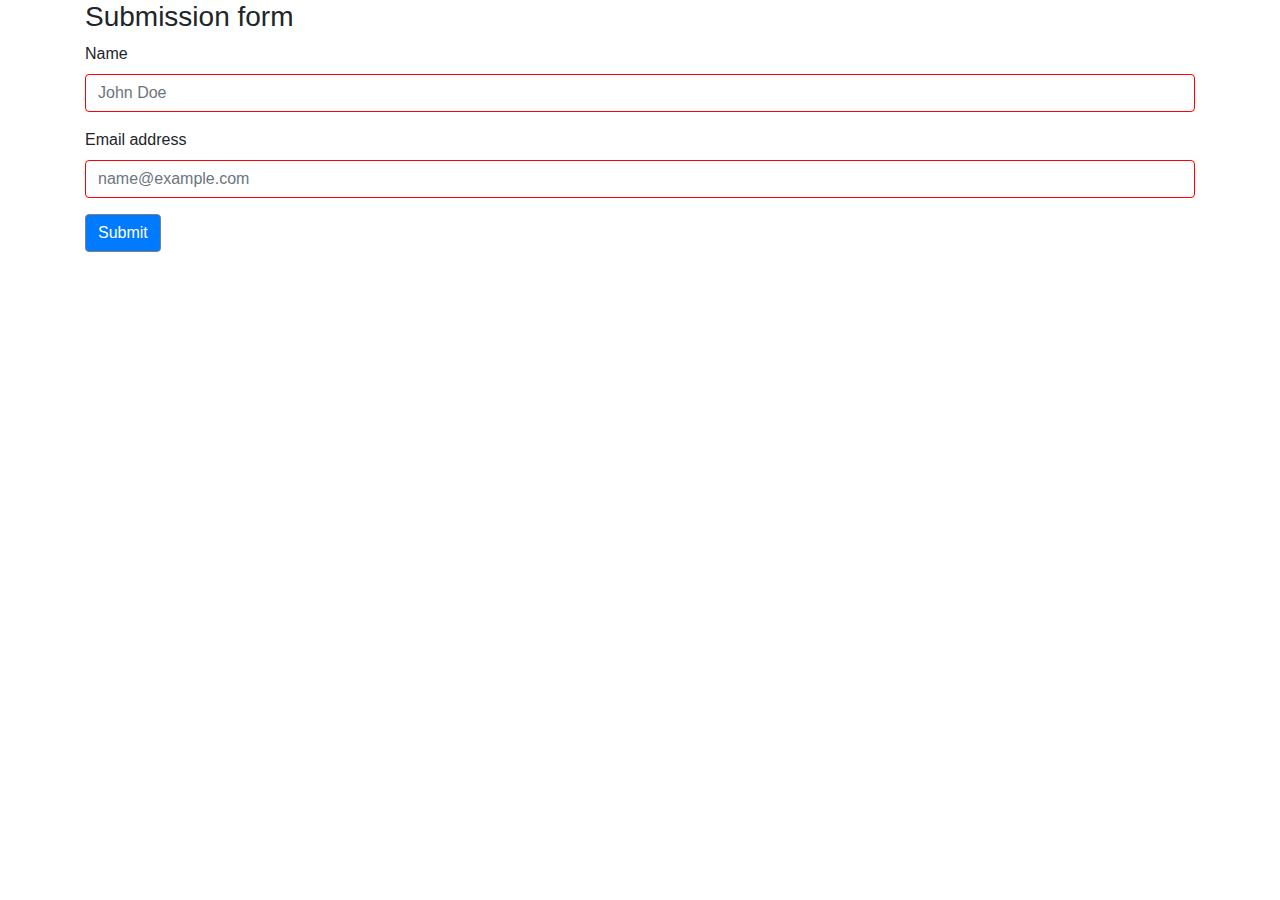
<file: basic-form-validation/index.html>
<!DOCTYPE html>
<html lang="en">
<head>
    <meta charset="UTF-8">
    <meta name="viewport" content="width=device-width, initial-scale=1.0">
    <title>Form validation</title>
    <link rel="stylesheet" type="text/css" href="./style.css">
    <link rel="stylesheet" href="https://stackpath.bootstrapcdn.com/bootstrap/4.3.1/css/bootstrap.min.css" integrity="sha384-ggOyR0iXCbMQv3Xipma34MD+dH/1fQ784/j6cY/iJTQUOhcWr7x9JvoRxT2MZw1T" crossorigin="anonymous">
</head>
<body>
    <div class="container">
        <form id="submission-form" action="" novalidate>
            <h3>Submission form</h3>
            <div class="alert alert-danger">
                <ul></ul>
            </div>
            <div class="form-group">
                <label for="name">Name</label>
                <input type="text" class="form-control" id="name" placeholder="John Doe" data-error-msg="Please enter your name" required>
            </div>
            <div class="form-group">
              <label for="email">Email address</label>
              <input type="email" class="form-control" id="email" placeholder="name@example.com" data-error-msg="Please enter a valid email address" required>
            </div>
            <div>
                <input type="submit" value="Submit" class="btn btn-primary"/>
            </div>
            
          </form>
    </div>
    <script src="./validation.js"></script>
</body>
</html>
</file>
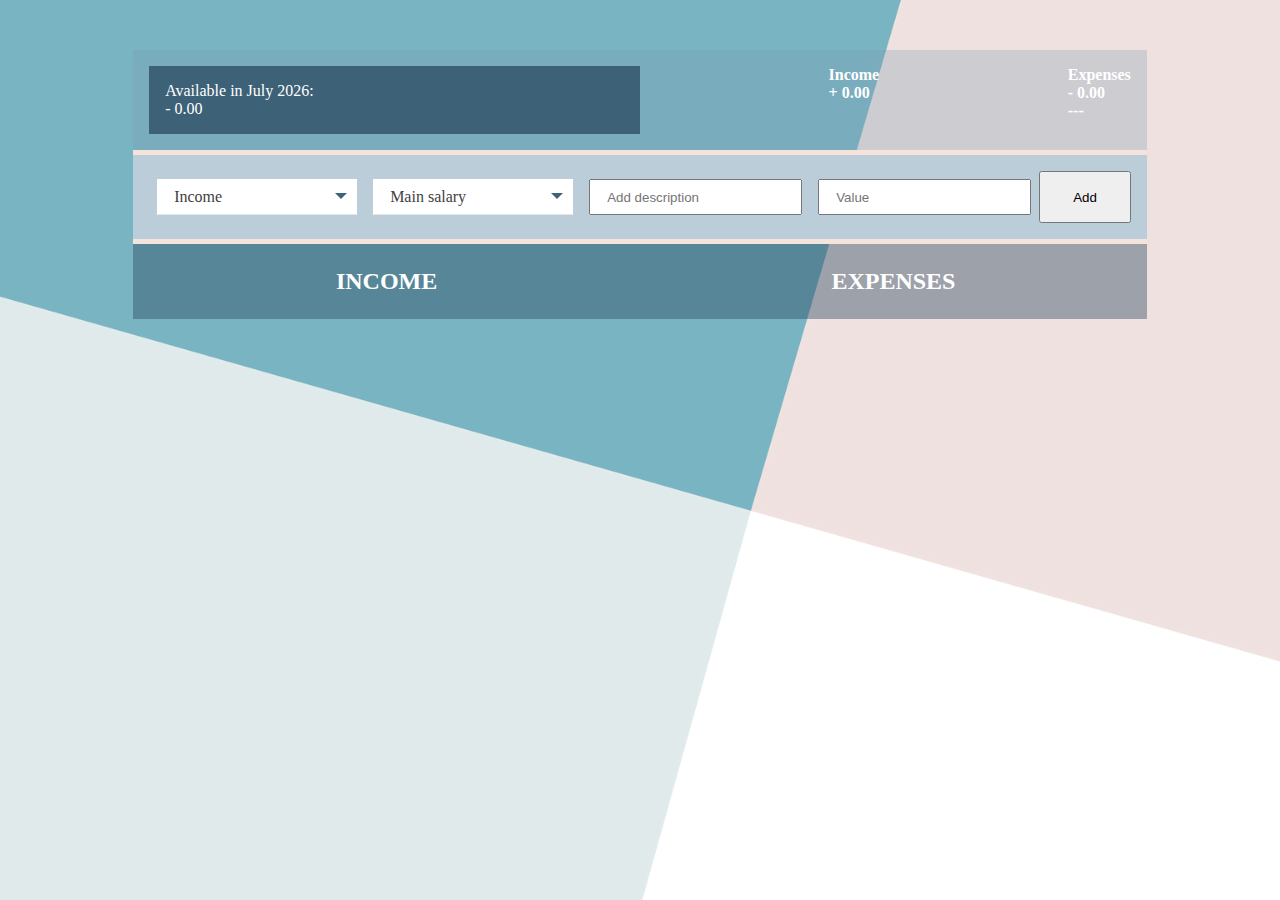
<file: Budget_App/index.html>
<!DOCTYPE html>
<html lang="en">
    <head>
        <meta charset="UTF-8">
        <link href="https://fonts.googleapis.com/css?family=Open+Sans:100,300,400,600" rel="stylesheet" type="text/css">
        <link rel="stylesheet" href="https://use.fontawesome.com/releases/v5.7.1/css/all.css" integrity="sha384-fnmOCqbTlWIlj8LyTjo7mOUStjsKC4pOpQbqyi7RrhN7udi9RwhKkMHpvLbHG9Sr" crossorigin="anonymous">
       
        <link type="text/css" rel="stylesheet" href="css/style.css">
        <title>Budgety</title>
    </head>
    <body>

        <!-- TO DO - currency converter -->
        <!-- better dropdowns -->
        <!-- hide togglw list for the list of added items -->
        <!-- possibility of adding new categories -->
        <!-- zablokovat moznost pridani minusovych cisel -->
        <!--ukazat hlasku, kdy uzivatel nevyplni policko-->
        <div>
        <div class="top">
            <div class="budget">
                <div class="budget__summary">
                    <div class="budget__title">
                        Available in <span class="budget__title--month">%Month%</span>:
                    </div>
                    <div class="budget__value">+ 2,345.64</div>
                </div>
                <div class="budget__income clearfix">
                    <div class="budget__income--text">Income <i class="fas fa-plus"></i></div>
                    <div class="right">
                        <div class="budget__income--value">+ 4,300.00</div>
                        <div class="budget__income--percentage">&nbsp;</div>
                    </div>
                </div>
                
                <div class="budget__expenses clearfix">
                    <div class="budget__expenses--text">Expenses <i class="fas fa-plus"></i></div>
                    <div class="right clearfix">
                        <div class="budget__expenses--value">- 1,954.36</div>
                        <div class="budget__expenses--percentage">45%</div>
                    </div>
                </div>
            </div>
        </div>
        
        
        
        <div class="bottom">
            <div class="add">
                <div class="add__container">   
                    <div class="custom-select">                     
                        <select class="add__type">
                            <option value="inc" selected>Income</option>
                            <option value="exp">Expense</option>
                        </select>
                    </div>
                    <div class="add__item-details">
                        <div class="custom-select">
                            <select class="add__category--income">
                                <option selected>Main salary</option>
                                <option>Additional projects</option>
                                <option>Other</option>
                            </select>
                        </div>
                        <!-- <div class="custom-select">
                            <select class="add__category--expense">
                                <option selected>Groceries</option>
                                <option>Food outside</option>
                                <option>Rent</option>
                                <option>Bills</option>
                                <option>Travelling</option>
                                <option>Gifts</option>
                                <option>Gasoline</option>
                                <option>Charity</option>
                                <option>Education</option>
                                <option>Entertainment</option>
                                <option>Clothes</option>
                                <option>Other</option>
                            </select>
                        </div> -->
                    </div>
                        <input type="text" class="add__description" placeholder="Add description">
                        <input type="number" class="add__value" placeholder="Value">
                        <button class="add__btn">Add</button>
                    </div>
                </div>
            </div>
            
            <div class="container clearfix">
                <div class="income">
                    <h2 class="icome__title">Income</h2>
                    
                    <div class="income__list">
                       
                        <!--
                        <div class="item clearfix" id="income-0">
                            <div class="item__description">Salary</div>
                            <div class="right clearfix">
                                <div class="item__value">+ 2,100.00</div>
                                <div class="item__delete">
                                    <span class="item__delete--btn"><i class="fas fa-trash"></i></span>
                                </div>
                            </div>
                        </div>
                        
                        <div class="item clearfix" id="income-1">
                            <div class="item__description">Sold car</div>
                            <div class="right clearfix">
                                <div class="item__value">+ 1,500.00</div>
                                <div class="item__delete">
                                    <span class="item__delete--btn"><i class="fas fa-trash"></i></span>
                                </div>
                            </div>
                        </div>
                        -->
                        
                    </div>
                </div>
                
                
                
                <div class="expenses">
                    <h2 class="expenses__title">Expenses</h2>
                    
                    <div class="expenses__list">
                       
                        <!--
                        <div class="item clearfix" id="expense-0">
                            <div class="item__description">Apartment rent</div>
                            <div class="right clearfix">
                                <div class="item__value">- 900.00</div>
                                <div class="item__percentage">21%</div>
                                <div class="item__delete">
                                    <button class="item__delete--btn"><i class="fas fa-trash"></i></button>
                                </div>
                            </div>
                        </div>

                        <div class="item clearfix" id="expense-1">
                            <div class="item__description">Grocery shopping</div>
                            <div class="right clearfix">
                                <div class="item__value">- 435.28</div>
                                <div class="item__delete">
                                   <button class="item__delete--btn"><i class="fas fa-trash"></i></button>
                                </div>
                            </div>
                        </div>
                        -->
                        
                    </div>
                </div>
            </div>
            
            
        </div>
    </div>
        <script src="js/custom-select.js"></script>
        <script src="js/app.js"></script>
    </body>
</html>
</file>
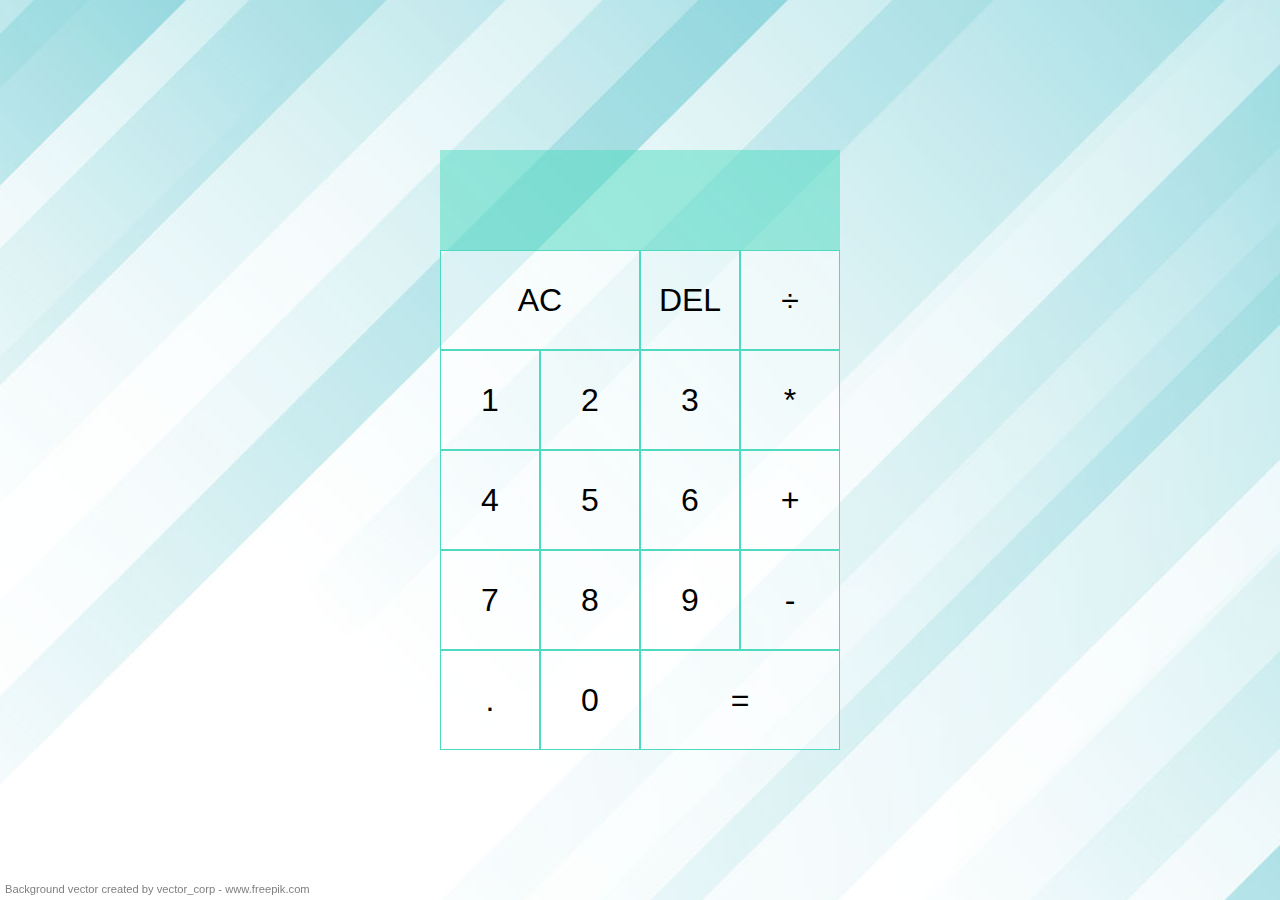
<file: calculator/index.html>
<!DOCTYPE html>
<html lang="en">
<head>
    <meta charset="UTF-8">
    <meta name="viewport" content="width=device-width, initial-scale=1.0">
    <title>Calculator</title>
    <link rel="stylesheet" href="style.css">
    <script src="script.js" defer></script>
    <!-- Photo by gdtography from Pexels -->
</head>
<body>
    <div class="calculator-container">
        <div class="output">
            <div class="previous-operand" data-previous-operand></div>
            <div class="current-operand" data-current-operand></div>
        </div>
        <button class="wide-btn" data-all-clear>AC</button>
        <button data-delete>DEL</button>
        <button data-operation>÷</button>
        <button data-number>1</button>
        <button data-number>2</button>
        <button data-number>3</button>
        <button data-operation>*</button>
        <button data-number>4</button>
        <button data-number>5</button>
        <button data-number>6</button>
        <button data-operation>+</button>
        <button data-number>7</button>
        <button data-number>8</button>
        <button data-number>9</button>
        <button data-operation>-</button>
        <button data-number>.</button>
        <button data-number>0</button>
        <button class="wide-btn" data-equals>=</button>
    </div>

    <a class="credits" href="https://www.freepik.com/free-photos-vectors/background">Background vector created by vector_corp - www.freepik.com</a>
</body>
</html>
</file>
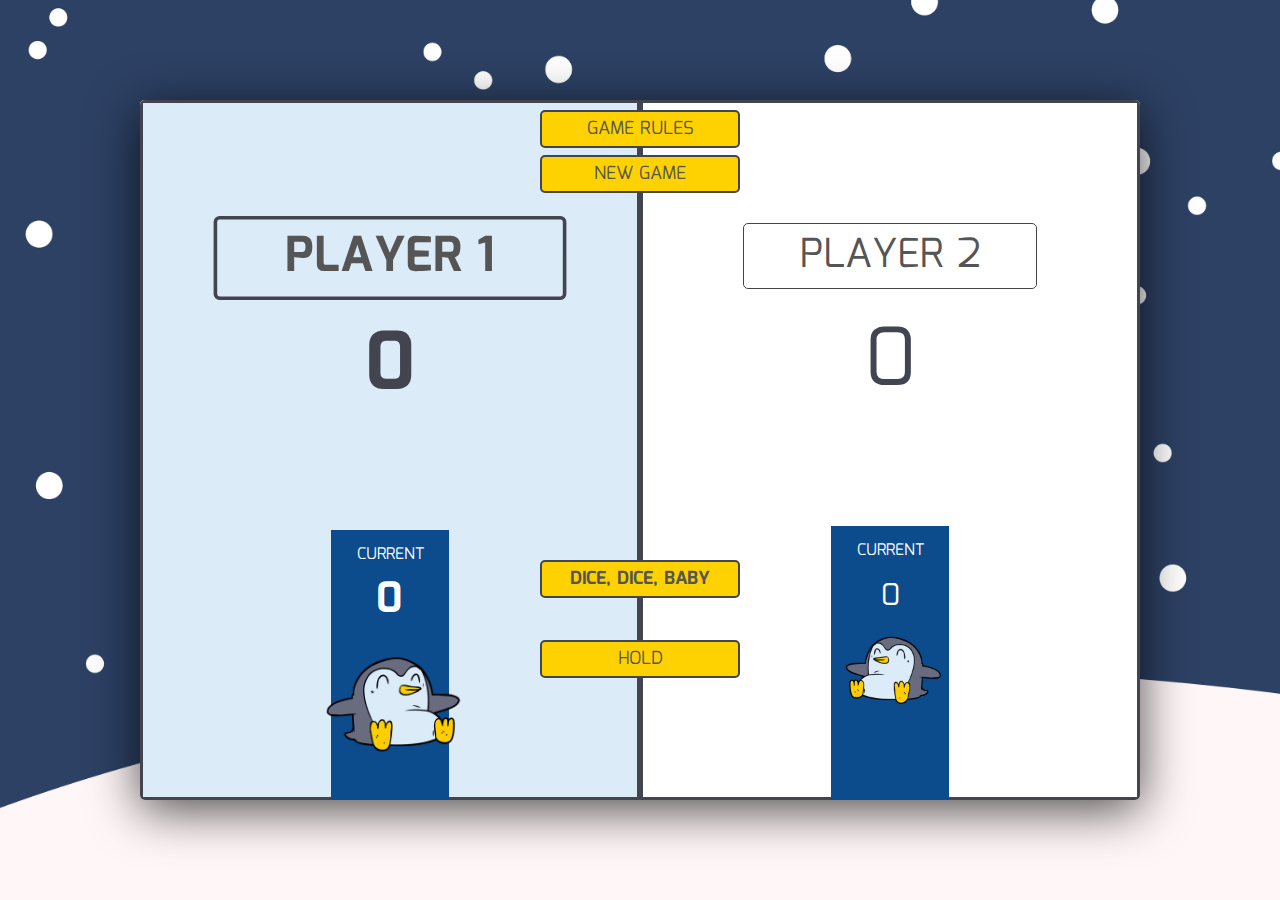
<file: Dice_dice_baby_game/index.html>
<!DOCTYPE html>
<html lang="en">
    <head>
        <meta charset="UTF-8">
        <link href="https://fonts.googleapis.com/css?family=Mina:400,700" rel="stylesheet">
        <link type="text/css" rel="stylesheet" href="css/style.css">
        
        <title>Dice, dice, baby</title>
    </head>

    <body>
        <div class="board clearfix">
            <div class="player-0-panel active">
                <div class="player-name" id="name-0">Player 1</div>
                <div class="player-score" id="score-0">43</div>
                <div class="player-current-box player-0-box">
                    <div class="player-current-label">Current</div>
                    <div class="player-current-score" id="current-0">11</div>
                    <img src="img/penguin_left.png" alt="Penguin" class="penguin" id="penguin-left">
                </div>
            </div>
            
            <div class="player-1-panel">
                <div class="player-name" id="name-1">Player 2</div>
                <div class="player-score" id="score-1">72</div>
                <div class="player-current-box player-1-box">
                    <div class="player-current-label">Current</div>
                    <div class="player-current-score" id="current-1">0</div>
                    <img src="img/penguin_right.png" alt="Penguin" class="penguin" id="penguin-right">
                </div>
            </div>
            <button class="btn-rules">Game rules</button>
            <div id="rules" class="rules">
                <div class="rules-content">
                    <div class="rules-header">
                        <span class="close">&times;</span>
                        <h2>Welcome to the Dice, dice, baby game!</h2>
                    </div>
                    <div class="rules-body">
                        <h3>How to play</h3>
                        <p>Player 1 always starts a new game. Click <b>DICE, DICE, BABY</b> to roll dices.</p>
                        <p>Then follow one of these actions: click <b>HOLD</b> to keep the current score or keep rolling the dice to get more points. You can click <b>HOLD</b> at any moment, but once you roll <b>6</b> on one or both dices, your score is reset back to 0 and its other player turn.</p>
                        <h3>Winner</h3>
                        <p>The winner is a player who first scores 100 points. To start a new game, click <b>NEW GAME</b>.</p>
                        <h3>Enjoy and good luck!</h3>
                    </div>
                </div>
            </div>
            <button class="btn-new-game">New game</button>
            <button class="btn-play">Dice, dice, baby</button>
            <button class="btn-hold"></i>Hold</button>
            
            <img src="img/dice-5.png" alt="Dice1" class="dice" id="dice-1">
            <img src="img/dice-5.png" alt="Dice2" class="dice" id="dice-2">
        </div>
        
        <script src="js/app.js"></script>
    </body>
</html>
</file>
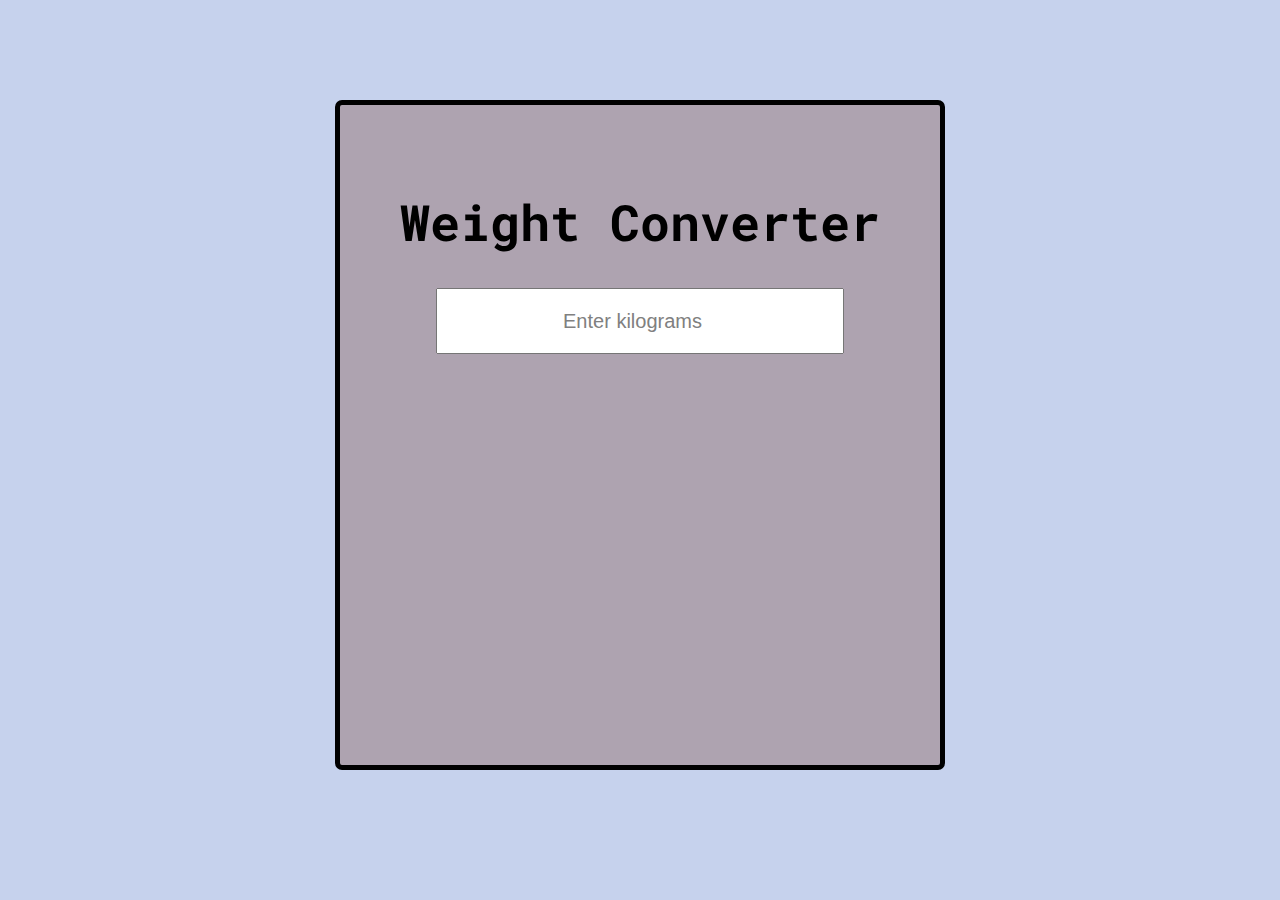
<file: Weight_Converter/index.html>
<!DOCTYPE html>
<html lang="en">
<head>
    <meta charset="UTF-8">
    <meta name="viewport" content="width=device-width, initial-scale=1.0">
    <meta http-equiv="X-UA-Compatible" content="ie=edge">
    <link rel="stylesheet" href="css/style.css">
    <link href="https://fonts.googleapis.com/css?family=Roboto+Mono:400,700" rel="stylesheet">
    <title>Weight Converter</title>
</head>
<body>
    <div class="container">
            <div class="container_content">
                    <h1 class="">Weight Converter</h1>
                        <div>
                            <input type="number" placeholder="Enter kilograms" id="weightInput">
                        </div>
                    <div id="output">
                        <div class="card">
                            <div class="card-box">
                                <h4>Grams:</h4>
                                <div id="gramsOutput">

                                </div>
                            </div>
                        </div>
                        <div class="card">
                            <div class="card-box">
                                <h4>Pounds:</h4>
                                <div id="poundsOutput">

                                </div>
                            </div>
                        </div>
                        <div class="card">
                            <div class="card-box">
                                <h4>Ounces:</h4>
                                <div id="ouncesOutput">

                                </div>
                            </div>
                        </div>
            </div>
        </div>
    </div>
    <script src="js/main.js"></script>
</body>
</html>
</file>
<file: basic-form-validation/style.css>
.alert {
    display: none;
}

input:invalid {
    border: 1px solid red;
  }
  
  input:valid {
    border: 1px solid gray;
  }
</file>
<file: Budget_App/css/style.css>
/* General */

* {
    margin: 0;
    padding: 0;
    box-sizing: border-box;
}

body {
    background-image: url("back.png");
    background-repeat: no-repeat;
    background-attachment: fixed;
    background-size: cover;
    display: flex;
    flex-direction: column;
    align-items: center;
    justify-content: center;
    font-family: Roboto;
    color: #414141;
}

body > div {
    min-width: 70%;
}

h1, h2, h3 {
    text-transform: uppercase;
    text-align: center;
}

h1 {
    margin: 1rem;
}

h2, h3 {
    margin: .5rem 0;
}

h2 {
    color: #fff;
}

/* #3F6378 */
/* Budget summary part */

input {
    padding: .5rem 1rem;
    margin:.5rem;
}

button {
    padding: 0 2rem;
}

.top {
    margin-top: 50px;
    background-color: rgb(123,156,180, 0.3);
}

.budget {
    display: flex;
    justify-content: space-between;
    padding: 1rem;
}
.budget__summary {
    background-color: rgb(36,66,90, 0.7);
    color: #fff;
    width: 50%;
    padding: 1rem;
}

.budget__income, .budget__expenses {
    color: #fff;
    font-weight: 700;
}

.add {
    background-color: #BACDD9;
    border-top: 5px solid #F4E4DC;
    border-bottom: 5px solid #F4E4DC;
}

.add__container {
    display: flex;
    justify-content: space-around;
    padding: 1rem;
}

.custom-select {
    width: 200px;
    margin: .5rem;
}

.container {
    display: flex;
    justify-content: space-between;
    background-color: rgb(36,66,90, 0.4);
}

.item {
    padding: .5rem;
    margin: .5rem;
    background-color: #BACDD9;
    display: flex;
    justify-content: space-between;
}

.item .right {
    display: flex;
    justify-content: space-between;
    margin-left: 1rem;
}

.item .right span {
    margin-left: .5rem;
}

.income, .expenses {
    min-width: 50%;
    padding: 1rem;
}

.active {
    display: block;
}

/* Bottom part */

.bottom {
    min-width: 50%;
    background-color: rgb(236,238,244, 0.8);
}

.budget-details__add {
    background-color: rgb(36,66,90, 0.7);
    border: 5px solid #fff;
    padding: 1rem;
}

.budget-details__add__container i {
    /* color: #F4E4DC; */
}

.bottom .container {
    display: flex;
    justify-content: space-around;
    background-color: rgb(123,156,180, 0.3);
}

/* The container must be positioned relative: */
.custom-select {
    position: relative;
  }
  
  .custom-select select {
    display: none;
  }
  
  .select-selected {
    background-color: #fff;
  }
  
  /* Style the arrow inside the select element: */
  .select-selected:after {
    position: absolute;
    content: "";
    top: 14px;
    right: 10px;
    width: 0;
    height: 0;
    border: 6px solid transparent;
    border-color: #3F6378 transparent transparent transparent;
  }
  
  /* Point the arrow upwards when the select box is open (active): */
  .select-selected.select-arrow-active:after {
    border-color: transparent transparent #fff transparent;
    top: 7px;
  }
  
  /* style the items (options), including the selected item: */
  .select-items div,.select-selected {
    padding: .5rem 1rem;
    border: 1px solid transparent;
    border-color: transparent transparent rgba(0, 0, 0, 0.1) transparent;
    cursor: pointer;
  }
  
  /* Style items (options): */
  .select-items {
    position: absolute;
    background-color: #fff;
    top: 100%;
    left: 0;
    right: 0;
    z-index: 99;
  }
  
  /* Hide the items when the select box is closed: */
  .select-hide {
    display: none;
  }
  
  .select-items div:hover, .same-as-selected {
    background-color: rgb(36,66,90, 0.4)
  }
</file>
<file: calculator/style.css>
*, *::before, *::after {
    box-sizing: border-box;
    font-family: Verdana, Geneva, Tahoma, sans-serif;
    font-weight: normal;
}

body {
    padding: 0;
    margin: 0;
    /* background: linear-gradient(to right, #4EDAC0, #D080E1); */
    background: url("img/background.jpg") no-repeat center;
}

.calculator-container {
    background-size: cover;
    display: grid;
    grid-template-columns: repeat(4, 100px);
    grid-template-rows: minmax(100px, auto) repeat(5, 100px);
    justify-content: center;
    align-content: center;
    min-height: 100vh;
}

.calculator-container > button {
    cursor: pointer;
    font-size: 2rem;
    border: 1px solid #4EDAC0;
    outline: none;
    background: rgba(255, 255, 255, .5);
}

.calculator-container > button:hover {
    background: rgba(78, 218, 192, .9);
}

.output {
    grid-column: 1 / -1;
    background: rgba(78, 218, 192, .5);
    color: #fff;
    display: flex;
    align-items: flex-end;
    justify-content: space-around;
    flex-direction: column;
    padding: 0px;
    word-wrap: break-word;
    word-break: break-all;
}

.output > .previous-operand {
    color: rgba(255, 255, 255, .5);
    font-size: 1.5rem;
}

.output > .current-operand {
    color: #fff;
    font-size: 2.5rem;
}

.wide-btn {
    grid-column: span 2;
}

.credits {
    position: fixed;
    bottom: 0;
    padding: 5px;
    font-size: .7rem;
    text-decoration: none;
    color: gray;
}
</file>
<file: Dice_dice_baby_game/css/style.css>
/* General */

#dice-1 { 
    top: 120px; 
}
#dice-2 { 
    top: 250px; 
}


* {
    margin: 0;
    padding: 0;
    box-sizing: border-box;
}

.clearfix::after {
    content: "";
    display: table;
    clear: both;
}

body {
    background-image: url("../img/background.jpg");
    background-size: cover;
    font-family: 'Mina', sans-serif;;
    font-weight: 300;
    position: relative;
    height: 100vh;
    color: #555;
}

.board {
    width: 1000px;
    position: absolute;
    top: 50%;
    left: 50%;
    transform: translate(-50%, -50%);
    background-color: #fff;
    box-shadow: 0px 10px 50px rgba(0, 0, 0, 0.7);
    overflow: hidden;
    border-radius: 5px;
}

.player-0-panel,
.player-1-panel {
    width: 50%;
    float: left;
    height: 700px;
    padding: 100px;
    border: 3px solid #424450;
}



/* Players */

.player-name {
    font-size: 40px;
    text-align: center;
    text-transform: uppercase;
    margin-top: 20px;
    margin-bottom: 10px;
    position: relative;
    border: 1px solid #424450;
    border-radius: 5px;
}

.penguin {
    width: 100px;
    text-align: center;
    padding-bottom: 100px;
}

.player-score {
    text-align: center;
    font-size: 80px;
    font-weight: 100;
    color: #424450;
    margin-bottom: 100px;
}

.active { background-color: #DCEBF8;
 }

.active .player-name { 
    font-weight: 600;
    border: 3px solid #424450;
    transform: scale(1.2);
}

.active .player-current-score {
    transform: scale(1.4);
    font-weight: 700;
}

.active .player-score {
    font-weight: 700;
}

.active .penguin {
    transform: scale(1.4);
    margin-top: 50px;
}

.player-current-box {
    background-color:#0C4B8C;
    color: #fff;
    margin: 0 auto;
    padding: 12px;
    text-align: center;
    width: 40%;
}

.player-current-label {
    text-transform: uppercase;
    margin-bottom: 10px;
    font-size: 16px;
}

.player-current-score {
    font-size: 30px;
}


/* Buttons */

button {
    margin-top: 10px;
    position: absolute;
    width: 200px;
    left: 50%;
    transform: translateX(-50%);
    color: #555;
    background: #FED200;
    padding: 3px;
    border: 2px solid #424450;
    border-radius: 5px;
    font-family: 'Mina', sans-serif;
    font-size: 18px;
    text-transform: uppercase;
    cursor: pointer;
    font-weight: 400;
    text-align: center;
}

button:hover { 
    font-weight: 700; 
}

button:focus {
    outline: none;
}

.btn-new-game {
    top: 45px;
}

.btn-play { 
    top: 450px;
    font-weight: 700;
}

.btn-play:hover {
    animation: shake 1.2s; 
    animation-iteration-count: infinite;
    left: 400px;
} 

@keyframes shake {
    0% { transform: translate(1px, 1px) rotate(0deg); }
    10% { transform: translate(-1px, -2px) rotate(-1deg); }
    20% { transform: translate(-3px, 0px) rotate(1deg); }
    30% { transform: translate(3px, 2px) rotate(0deg); }
    40% { transform: translate(1px, -1px) rotate(1deg); }
    50% { transform: translate(-1px, 2px) rotate(-1deg); }
    60% { transform: translate(-3px, 1px) rotate(0deg); }
    70% { transform: translate(3px, 1px) rotate(-1deg); }
    80% { transform: translate(-1px, -1px) rotate(1deg); }
    90% { transform: translate(1px, 2px) rotate(0deg); }
    100% { transform: translate(1px, -2px) rotate(-1deg); }
}

.btn-hold { top: 530px;}

.dice {
    position: absolute;
    left: 50%;
    top: 178px;
    transform: translateX(-50%);
    height: 150px;
}

.winner {
    background-image: url('../img/trophy.png');
    background-size: 100% 100%;

}

.winner .player-name { 
    font-weight: 700; 
    color: #EB4D4D; 
}

.winner .player-score {
    font-weight: 700;
}

.hide {
    opacity: 0;
}

/* Rules popup */
.rules {
    display: none;
    position: fixed;
    z-index: 1;
    left: 0;
    top: 0;
    width: 100%; /* Full width */
    height: 100%; /* Full height */
    overflow: auto; /* Enable scroll if needed */
    background-color: rgb(0,0,0); /* Fallback color */
    background-color: rgba(0,0,0,0.4); /* Black w/ opacity */
    border: 3px solid #424450;
    box-shadow: 0px 10px 50px rgba(0, 0, 0, 0.7);
    border-radius: 5px;
}

/* Rules popup box */
.rules-content {
    background-color: #fefefe;
    margin: 10% auto;
    border: 1px solid #888;
    position: relative;
    width: 100%;
    box-shadow: 0 4px 8px 0 rgba(0,0,0,0.2),0 6px 20px 0 rgba(0,0,0,0.19);
    animation-name: animatetop;
    animation-duration: 1s;    
}

/* Rules popup header */
.rules-header {
    padding: 2px 16px;
    background-color: #0C4B8C;
    color: white;
    text-align: center;
}

/* Rules popup body */
.rules-body {
    padding: 2px 16px;
    margin: 5px;
}

.rules-content h3 {
    text-align: center;
    margin-bottom: 10px;
}


/* Add Animation */
@keyframes animatetop {
    from {top: -300px; opacity: 0}
    to {top: 0; opacity: 1}
}

/* Close the popup with rules */
.close {
    color: white;
    float: right;
    font-weight: 700;
    font-size: 30px;
}

.close:hover,
.close:focus {
    color: #FED200;
    text-decoration: none;
    cursor: pointer;
}
</file>
<file: Weight_Converter/css/style.css>
body {
    margin-top: 100px;
    background: #C6D2ED;
    color: black;
    font-size: 25px;
    text-align: center;
    font-family: 'Roboto Mono', monospace;
}

.container_content {
    background: red;
    width: 500px;
    background: #AEA3B0;
    border: 5px black solid;
    border-radius: 7px;
    margin: 0 auto;
    padding: 50px;
}

::-webkit-input-placeholder { /* Chrome/Opera/Safari */
    color: gray;
    font-size: 20px;
  }
  ::-moz-placeholder { /* Firefox 19+ */
    color: gray;
    font-size: 20px;
  }
  :-ms-input-placeholder { /* IE 10+ */
    color: gray;
    font-size: 20px;
  }
  :-moz-placeholder { /* Firefox 18- */
    color: gray;
    font-size: 20px;
  }

input {
    color: black;
    font-size: 20px;
    text-align: center;
}

.card-box {
    width: 400px;
    background: #E7E6F7;
    margin: 0 auto;
    border: 2px solid black;
}

#weightInput {
    width: 400px;
    height: 60px;
    margin-bottom: 50px;

}
</file>
